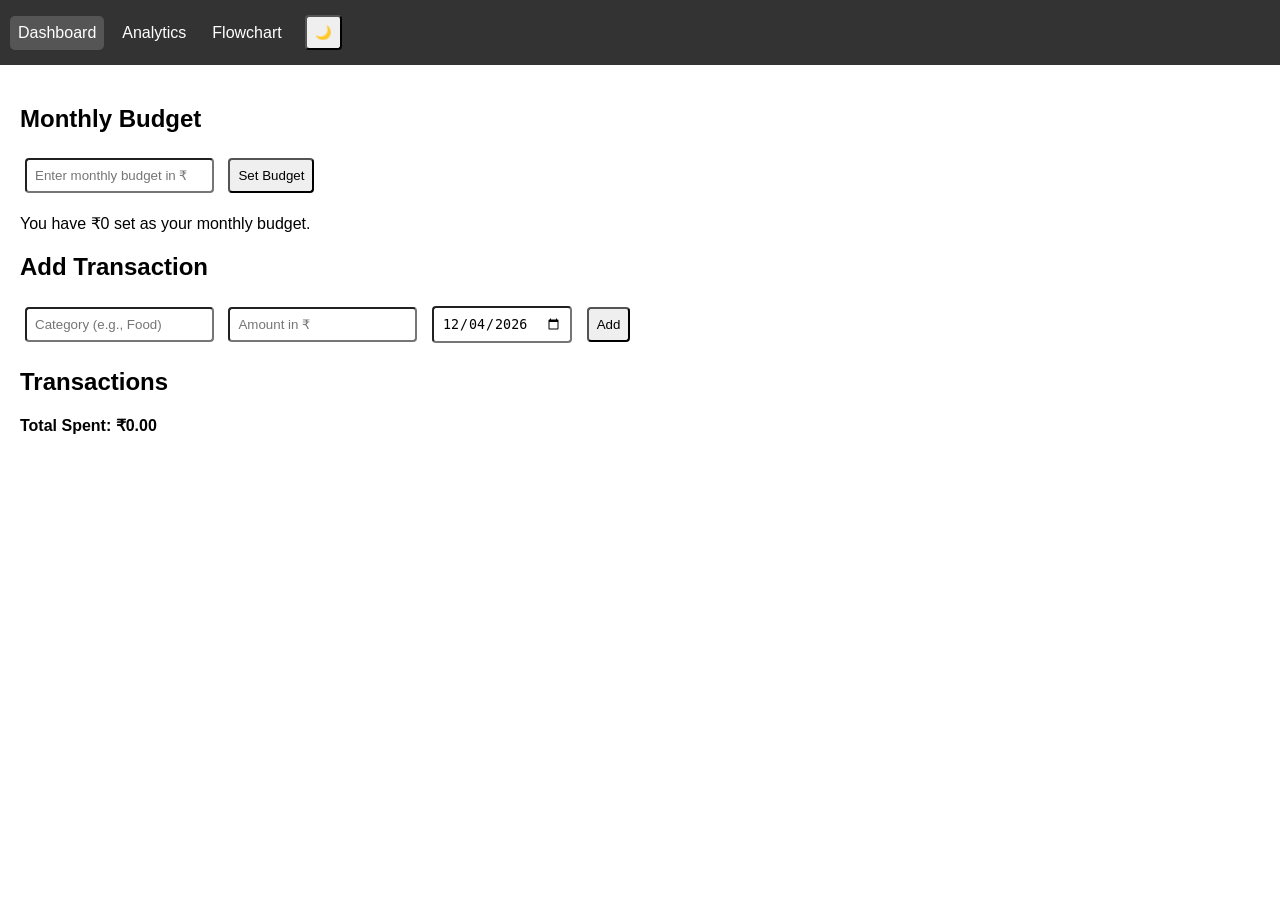
<file: index.html>
<!DOCTYPE html>
<html lang="en">
<head>
  <meta charset="UTF-8" />
  <title>Expense Tracker</title>
  <link rel="stylesheet" href="style.css" />
</head>
<body>
  <div class="navbar">
    <a href="index.html" class="active">Dashboard</a>
    <a href="analytics.html">Analytics</a>
    <a href="flowchart.html">Flowchart</a>
    <button id="themeToggle">🌙</button>
  </div>
  <div class="container">
    <h2>Monthly Budget</h2>
    <input type="number" id="monthlyBudget" placeholder="Enter monthly budget in ₹" />
    <button onclick="setBudget()">Set Budget</button>
    <p id="budgetDisplay"></p>

    <h2>Add Transaction</h2>
    <input type="text" id="title" placeholder="Category (e.g., Food)" />
    <input type="number" id="amount" placeholder="Amount in ₹" />
    <input type="date" id="date" />
    <button onclick="addTransaction()">Add</button>

    <h2>Transactions</h2>
    <ul id="transactionList"></ul>
    <p><strong>Total Spent: ₹<span id="totalSpent">0</span></strong></p>
  </div>
  <script src="script.js"></script>

  <script>
    const themeToggle = document.getElementById('themeToggle');
    if (localStorage.getItem('theme') === 'dark') {
      document.body.classList.add('dark');
    }
    themeToggle?.addEventListener('click', () => {
      document.body.classList.toggle('dark');
      localStorage.setItem('theme', document.body.classList.contains('dark') ? 'dark' : 'light');
    });
  </script>
</body>
</html>
</file>
<file: style.css>
body {
  font-family: Arial, sans-serif;
  margin: 0;
  padding: 0;
  background-color: #fff;
  color: #000;
}

body.dark {
  background-color: #121212;
  color: #fff;
}

.navbar {
  background: #333;
  padding: 10px;
  display: flex;
  gap: 10px;
  align-items: center;
}

.navbar a {
  color: white;
  text-decoration: none;
  padding: 8px;
}

.navbar .active {
  background: #555;
  border-radius: 5px;
}

.container {
  padding: 20px;
}

input, button, select {
  margin: 5px;
  padding: 8px;
  border-radius: 4px;
}

canvas {
  margin-top: 20px;
  background-color: white;
}

body.dark canvas {
  background-color: #222;
}


html, body {
  height: 100%;
  overflow: auto;
}

canvas {
  width: 100% !important;
  height: auto !important;
  max-height: 70vh;
  margin-top: 0;
  margin-bottom: 10px;
}
</file>
